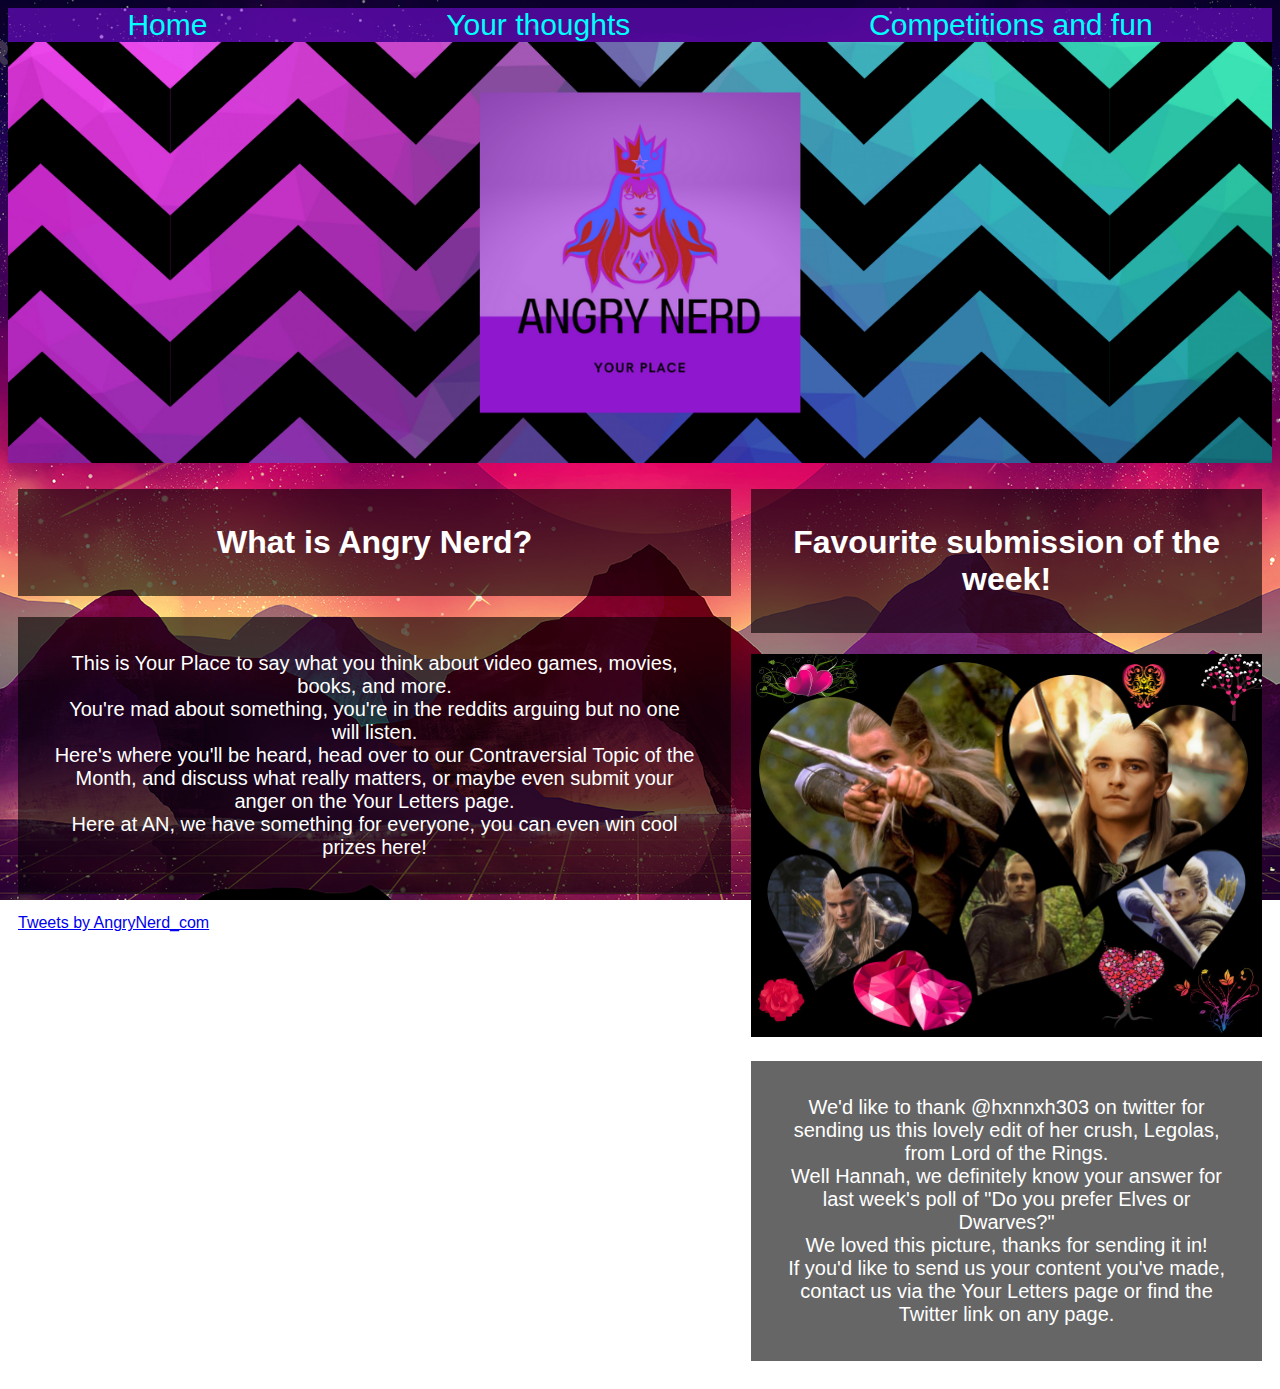
<file: index.html>
<!DOCTYPE html>
<html>

<head>
    <meta charset="UTF-8">
    <link rel="stylesheet" type="text/css" href="main.css">
    <title>Angry Nerd</title>
</head>

<body class="background">
    <div class="container">
        <div class="nav">
            <a href="index.html">Home</a>
            <a href="item2.html">Your thoughts</a>
            <a href="item3.html">Competitions and fun</a>

            <!--Make these bigger so you can actually see it because of the big image below-->
        </div>

        <!-- <header>
            <h1>Welcome to Angry Nerd!</h1>
            <h2>Your place to say what you think about video games, movies, books, and more.</h2>
            <br>
        </header> -->

        <div class="row">
            <div class="container">
                <img src="pictures/twhead.png" alt="Main image for Angry Nerd">
            </div>
        </div>
        <!--Okay I tried moving the image to be in line with the container, didn't work-->

        <div class="row">
            <div>
                <h1 class="whatis">What is Angry Nerd?</h1>

                <p>This is Your Place to say what you think about video games, movies, books, and more.
                    <br>You're mad about something, you're in the reddits arguing but no one will listen. <br>
                    Here's where you'll be heard, head over to our
                    <!--Add the href--> Contraversial Topic of the Month, and discuss what really matters, or maybe even
                    submit your anger on the Your Letters page.<br>
                    Here at AN, we have something for everyone, you can even win cool prizes here!
                    <!--Add href-->
                </p>
                <div class="twitter-container">
                    <a class="twitter-timeline" data-height="400" data-theme="light"
                        href="https://twitter.com/AngryNerd_com?ref_src=twsrc%5Etfw">Tweets by AngryNerd_com</a>
                    <script async src="https://platform.twitter.com/widgets.js" charset="utf-8"></script>
                <br>    <iframe src="https://www.facebook.com/plugins/like.php?href=https%3A%2F%2Fwww.facebook.com%2FAngry-Nerd-101949832055741&width=450&layout=standard&action=like&size=large&share=true&height=35&appId" width="450" height="35" style="border:none;overflow:hidden" scrolling="no" frameborder="0" allowfullscreen="true" allow="autoplay; clipboard-write; encrypted-media; picture-in-picture; web-share"></iframe>
                </div>
            </div>

            

            <div class="legolove">
                <h1 class="favesub">Favourite submission of the week!</h1>
                <img src="pictures/legolas.png" alt="Hannah's loved up edit of Legolas">
                <p>We'd like to thank @hxnnxh303 on twitter for sending us this lovely edit of her crush, Legolas, from
                    Lord of the Rings.<br>
                    Well Hannah, we definitely know your answer for last week's poll of "Do you prefer Elves or
                    Dwarves?" <br>
                    We loved this picture, thanks for sending it in! <br>
                    If you'd like to send us your content you've made, contact us via the Your Letters page or find the
                    Twitter link on any page.</p>
                    
            </div>
        </div>
    </div>
    <!--Form button to subscribe for updates-->

    <script>
        setTimeout(function () {
            let elem = document.querySelector('.eapps-twitter-feed > a');
            elem.parentElement.removeChild(elem);
        }, 1000);
    </script>
</body>

</html>
</file>
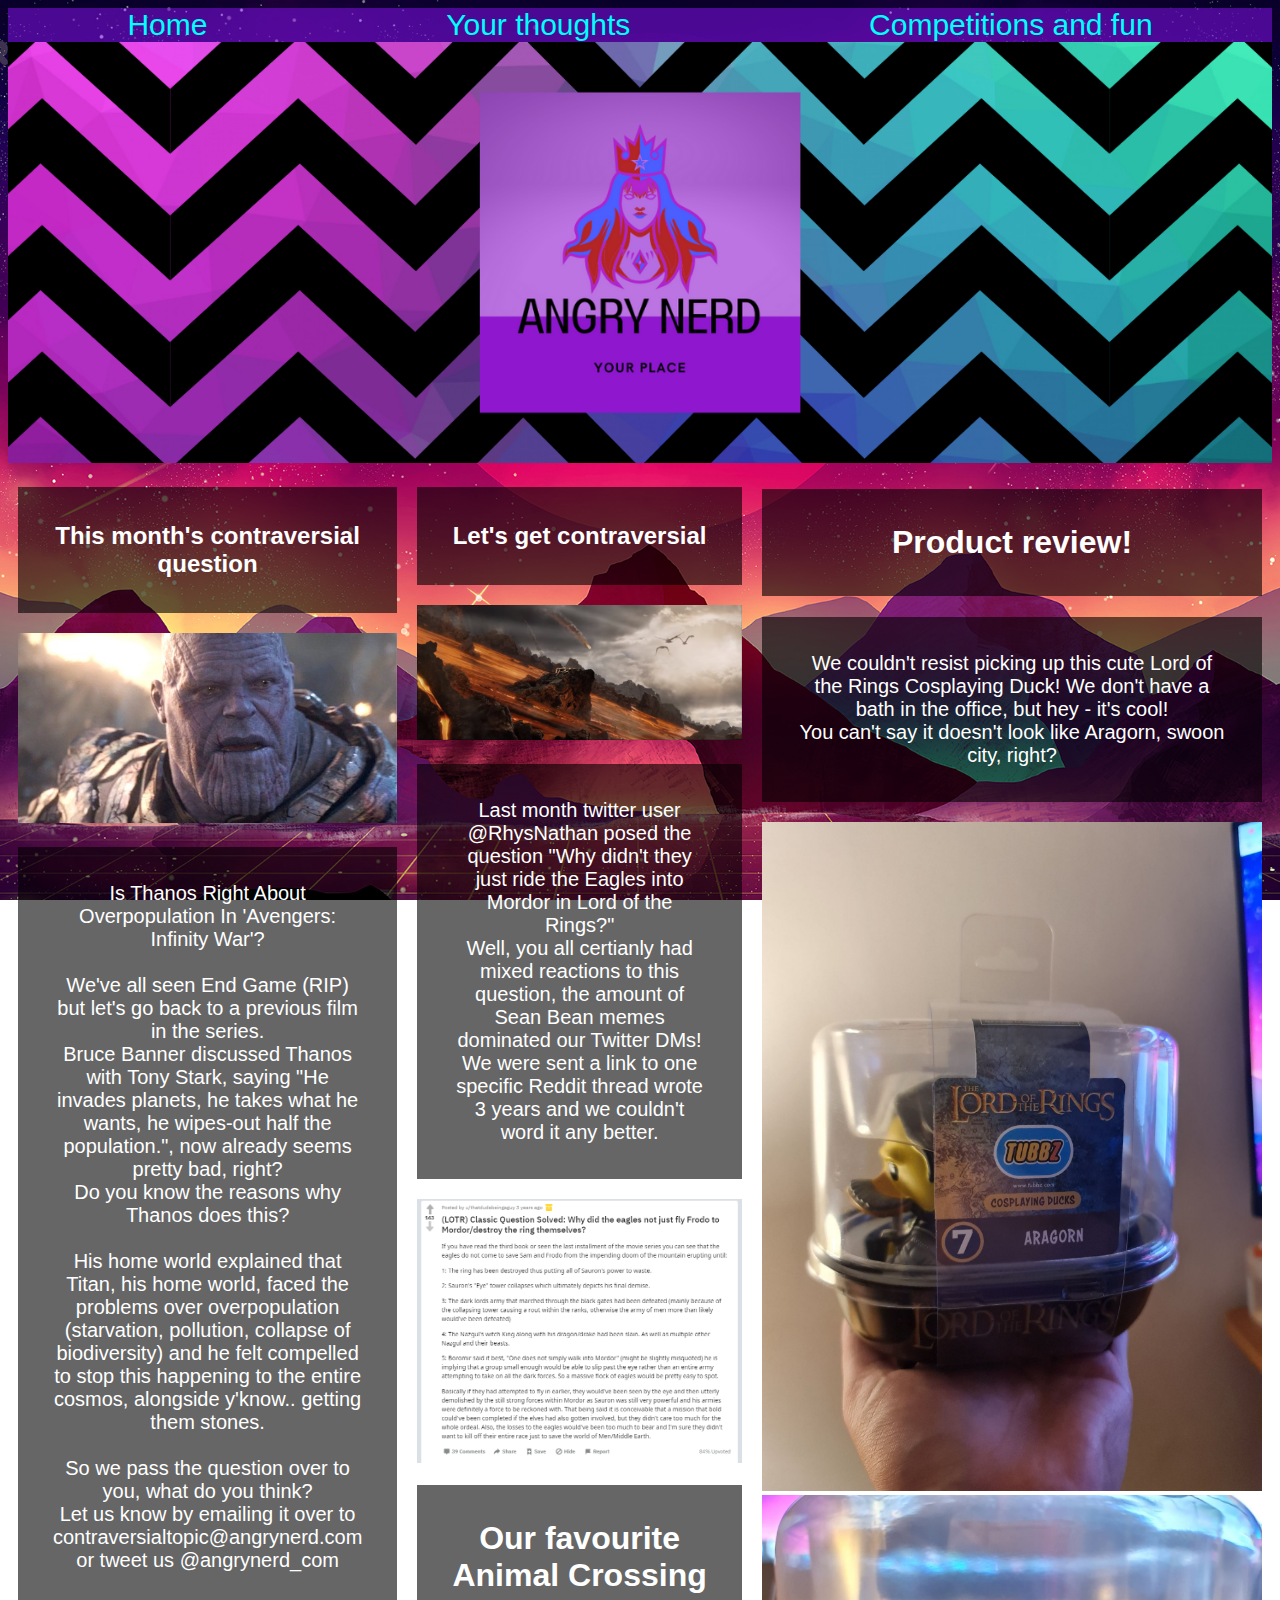
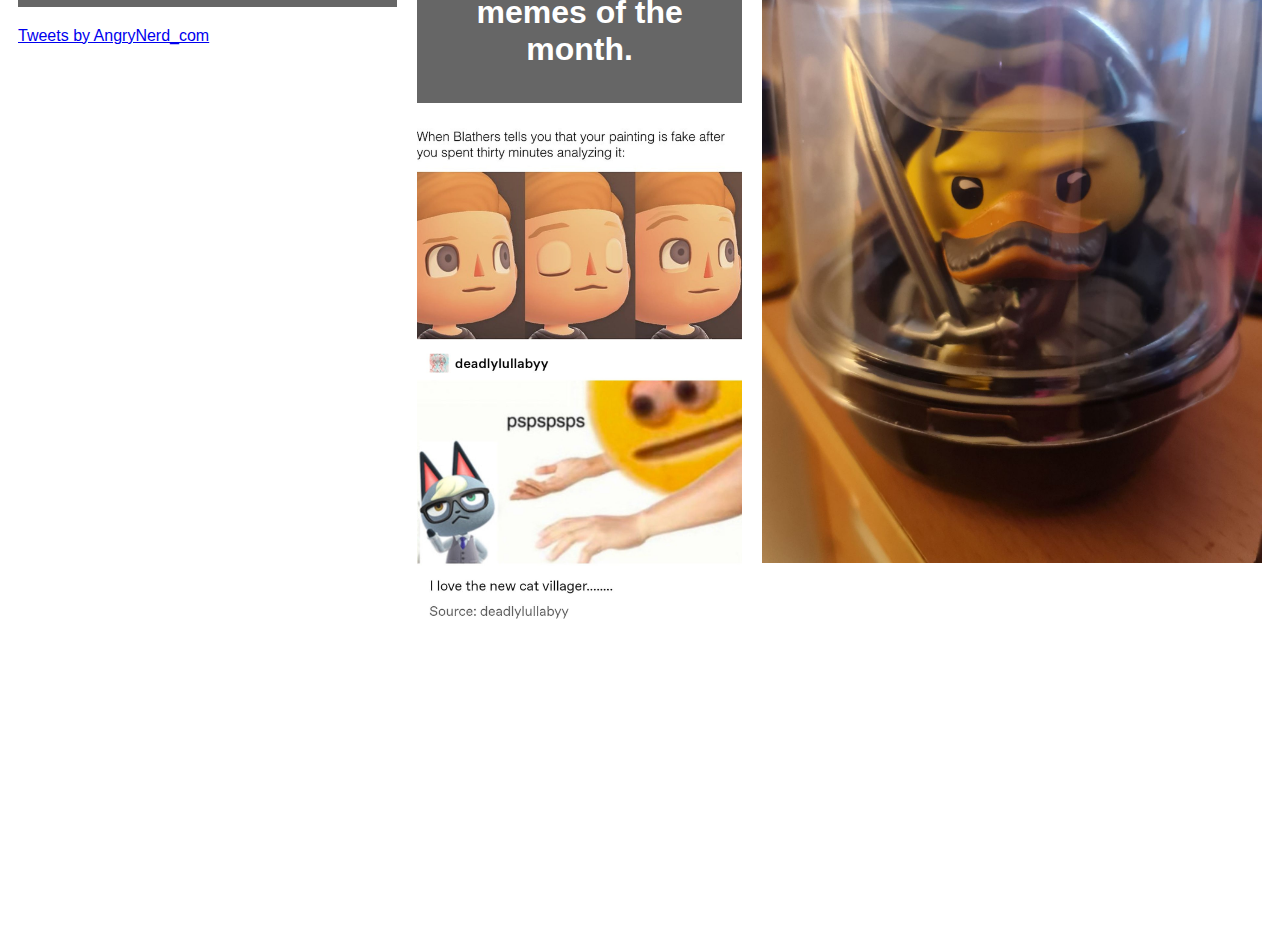
<file: item2.html>
<!DOCTYPE html>
<html lang="en">

<head>
    <meta charset="UTF-8">
    <link rel="stylesheet" type="text/css" href="main.css">
    <title>Controversial time</title>
</head>

<body class="background">
    <div class="container">
        <div class="nav">
            <a href="index.html">Home</a>
            <a href="item2.html">Your thoughts</a>
            <a href="item3.html">Competitions and fun</a>
            <!--Make these bigger so you can actually see it because of the big image below-->
        </div> 

        <img src="pictures/twhead.png" alt="Header for website">

        <div class="row">
            <div class="current-month">
                <h2 class="getmad">This month's contraversial question</h2>
                <img src="pictures/thanos.jpg" alt="Thanos looking shocked.">
                <p>Is Thanos Right About Overpopulation In 'Avengers: Infinity War'? <br> <br>
                    We've all seen End Game (RIP) but let's go back to a previous film in the series. <br>
                    Bruce Banner discussed Thanos with Tony Stark, saying "He invades planets, he takes what he wants,
                    he wipes-out half the population.", now already
                    seems pretty bad, right? <br> Do you know the reasons why Thanos does this? <br> <br>
                    His home world explained that Titan, his home world, faced the problems over overpopulation
                    (starvation, pollution, collapse of biodiversity)
                    and he felt compelled to stop this happening to the entire cosmos, alongside y'know.. getting them
                    stones. <br> <br>
                    So we pass the question over to you, what do you think? <br>
                    Let us know by emailing it over to contraversialtopic@angrynerd.com or tweet us @angrynerd_com</p>
                <a class="twitter-timeline" href="https://twitter.com/AngryNerd_com?ref_src=twsrc%5Etfw">Tweets by
                    AngryNerd_com</a>
                <script async src="https://platform.twitter.com/widgets.js" charset="utf-8"></script>
            
        </div>
            <div class="last-month">
                <h2 class="lastmonth">Let's get contraversial</h2>
                <img src="pictures/eagles.png" alt="The Eagles rescuing Frodo and Sam.">
                <p>Last month twitter user @RhysNathan posed the question "Why didn't they just ride the Eagles into
                    Mordor in Lord of the Rings?" <br>
                    Well, you all certianly had mixed reactions to this question, the amount of Sean Bean memes
                    dominated our Twitter DMs! <br>
                    We were sent a link to one specific Reddit
                    <!--Link it https://www.reddit.com/r/FanTheories/comments/6nysuy/lotr_classic_question_solved_why_did_the_eagles/-->
                    thread wrote 3 years and we couldn't word it any better.
                </p>
                <img class="reddit" src="pictures/whyeagles.PNG" alt="The eagles rescuing Sam and Frodo in Mordor.">
                <h1 class="acnl">Our favourite Animal Crossing memes of the month.</h1>
                    <img src="pictures/acnl.jpg" alt="Animal Crossing meme">
                    <img src="pictures/acnl2.jpg" alt="Animal Crossing meme">
                    
        </div>

            <div class="row2"> 
                <h1 class="productreview">Product review!</h1>
                <p>We couldn't resist picking up this cute Lord of the Rings Cosplaying Duck! We don't have a bath in
                    the office, but hey - it's cool! <br>
                    You can't say it doesn't look like Aragorn, swoon city, right?

                </p>      
                <img src="pictures/duckside.jpg" alt="Aragorn themed duck side profile">
                <img src="pictures/duckfront.jpg" alt="Aragorn themed duck front profile">             
                <div class="hitman"> <iframe src="https://www.facebook.com/plugins/post.php?href=https%3A%2F%2Fwww.facebook.com%2Fpermalink.php%3Fstory_fbid%3D101959888721402%26id%3D101949832055741&width=500&show_text=true&height=329&appId"
                        width="500" height="329" style="border:none;overflow:hidden" scrolling="no" frameborder="0"
                        allowfullscreen="true"
                        allow="autoplay; clipboard-write; encrypted-media; picture-in-picture; web-share"></iframe>
            </div> </div>
            <!--<div class="row">
            <p>Last week's discussion got heated about the Eagles blahblah</p>
        </div> -->


            <!--Add a twitter source-->
</body>

</html>
</file>
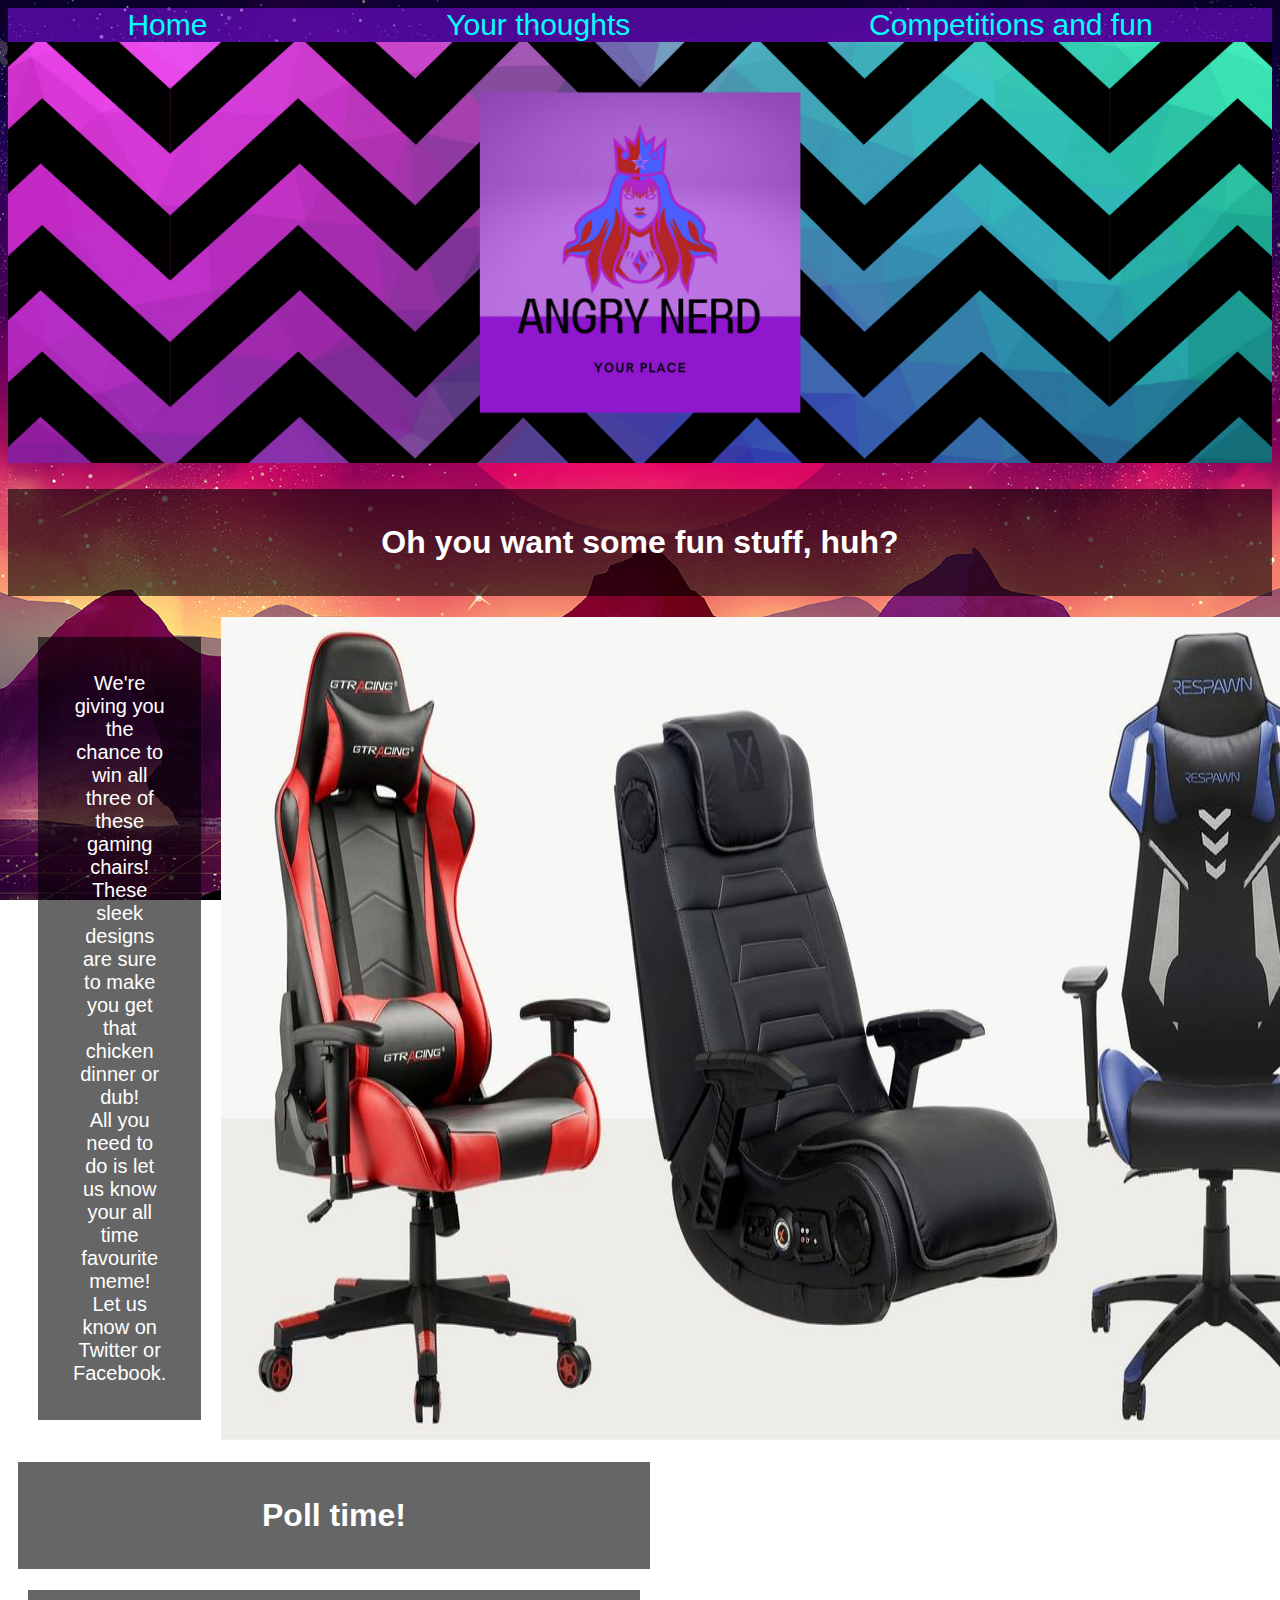
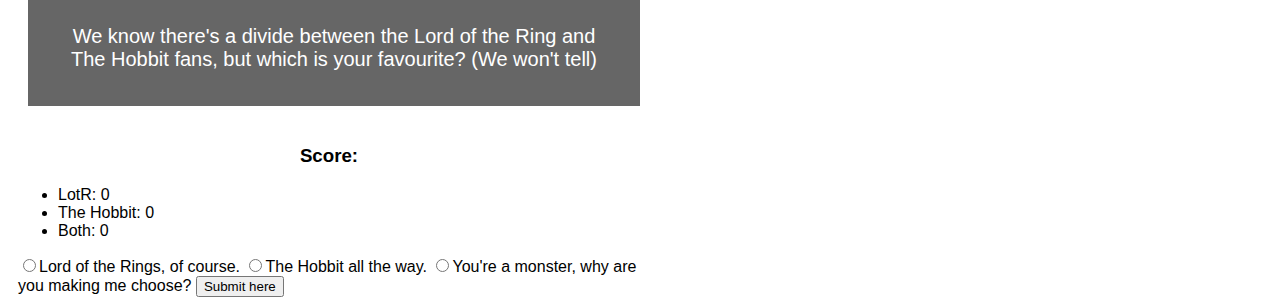
<file: item3.html>
<!DOCTYPE html>
<html lang="en">

<head>
    <meta charset="UTF-8">
    <link rel="stylesheet" type="text/css" href="main.css">
    <title>Letter time</title>
</head>

<body class="background">
    <div class="container">
        <div class="nav">
            <a href="index.html">Home</a>
            <a href="item2.html">Your thoughts</a>
            <a href="item3.html">Competitions and fun</a><!--Make these bigger so you can actually see it because of the big image below-->
            </div>


        <img src="pictures/twhead.png" alt="Header for website">

        <h1 class="yourletters">Oh you want some fun stuff, huh?</h1>
        <div class="row"> <div class="column"></div>
        <p>We're giving you the chance to win all three of these gaming chairs! These sleek designs are sure to make you get that chicken dinner or dub! <br>
        All you need to do is let us know your all time favourite meme! Let us know on Twitter or Facebook. </p>
        <img src="pictures/selection.jpg" alt="Three different gaming chairs.">
        </div> </div>





    <div class="container"> <div class="row"> <div class="column">   <h1 class="question">Poll time!</h1>

    <div class="row3">
        <p>We know there's a divide between the Lord of the Ring and The Hobbit fans, but which is your favourite? (We won't tell)</p> </div> </div> </div>

    <div class="container">    <div class="row3">
            <div class="column">   <form id="poll"> <!--Padding or margin?-->
                        <h3>Score:</h3>
                    <ul>
                        <li>LotR: <span id="lotr-score">0</span></li>
                        <li>The Hobbit: <span id="hobbit-score">0</span></li>
                        <li>Both: <span id="both-score">0</span></li>
                    </ul>
                    <label><input type="radio" name="pick-your-choice" value="lotr">Lord of the Rings, of course.
                    </label>
                    <label>
                        <input type="radio" name="pick-your-choice" value="hobbit">The Hobbit all the way.
                    </label>
                    <label>
                        <input type="radio" name="pick-your-choice" value="both">You're a monster, why are you making me choose?
                    </label>
               
                <button type="submit">Submit here</button>
            </form>
            <script>
                let score = {
                    lotr: 0,
                    hobbit: 0,
                    both: 0
                }
                let form = document.getElementById('poll');
                form.addEventListener('submit', function (event) {
                    event.preventDefault();
                    let selected = document.querySelector('input[name="pick-your-choice"]:checked');
                    if (!selected) {
                        return;
                    }
                    score[selected.value]++;
                    for (const [key, value] of Object.entries(score)) {
                        document.getElementById(`${key}-score`).innerText = value;
                    }
                });
            </script>
            </div>    
            </div> </div>
        <!--Find where to submit it to-->
    <!-- </div>

    <div>    <form action="google.com">
            <input type="text" placeholder="Share your thoughts here!" required>
            <button type="submit">Submit here</button>
        </form>
    </div> 
    <!--Add a twitter source-->
</body>

</html>
</file>
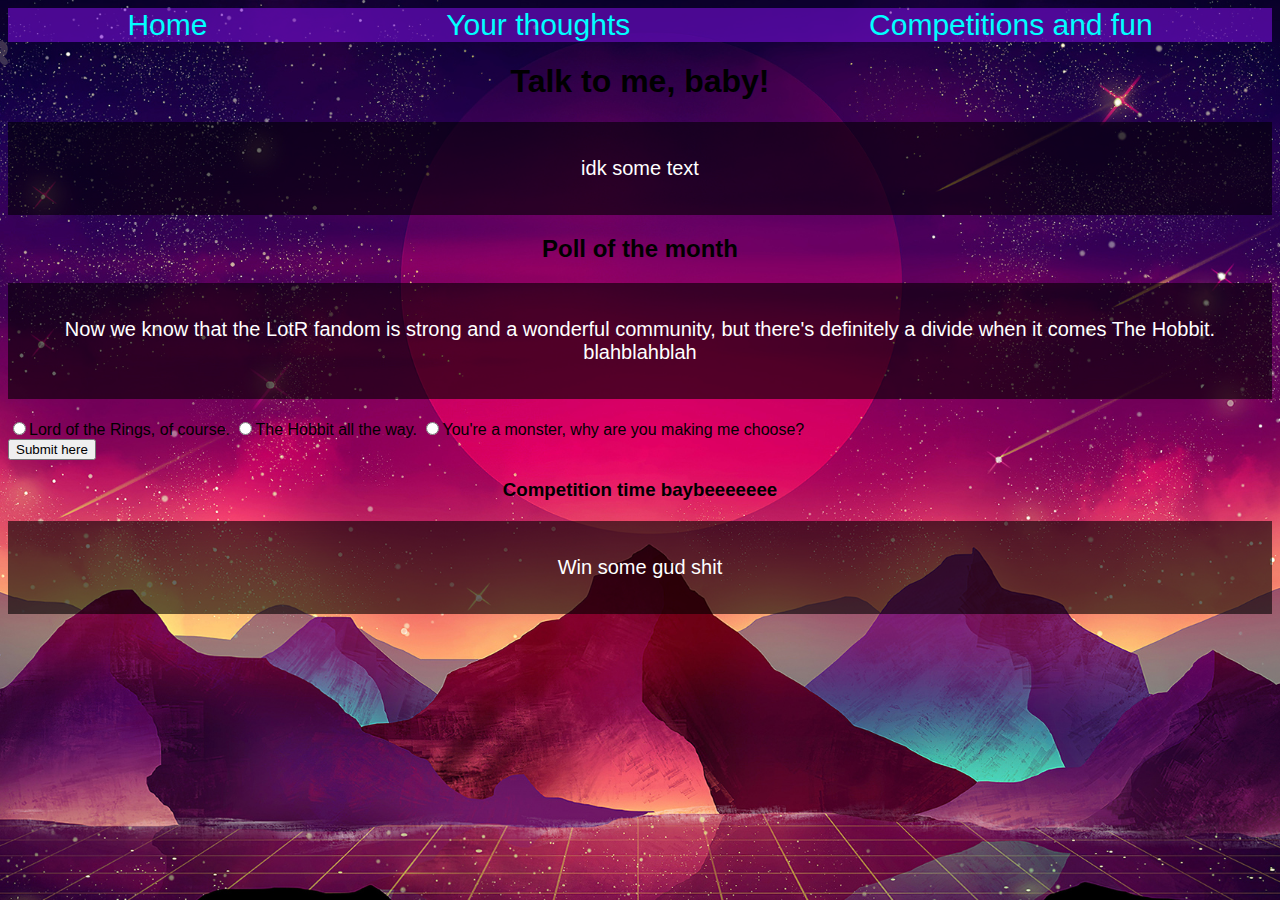
<file: item4.html>
<!DOCTYPE html>
<html lang="en">
<head>
    <meta charset="UTF-8">
    <link rel="stylesheet" type="text/css" href="main.css">
    <title>Let's get talking</title>
</head>
<body class="background">
    
    <body class="background">
        <div class="container">
            <div class="nav">
                <a href="index.html">Home</a>
                <a href="item2.html">Your thoughts</a>
                <a href="item3.html">Competitions and fun</a><!--Make these bigger so you can actually see it because of the big image below-->
            </div>


    <h1>Talk to me, baby!</h1>
<p>idk some text</p>

<h2>Poll of the month</h2>
<p>Now we know that the LotR fandom is strong and a wonderful community, but there's definitely a divide when it comes The Hobbit.<br>
blahblahblah</p>

<form> <!--Padding or margin?-->
    <div>
        <label><input type="radio" name="pick-your-choice">Lord of the Rings, of course.
        </label>
        <label>
            <input type="radio" name="pick-your-choice">The Hobbit all the way.
        </label>
        <label>
            <input type="radio" name="pick-your-choice">You're a monster, why are you making me choose?
        </label>
    </div>
    <button type="submit">Submit here</button>
</form>
<h3>Competition time baybeeeeeee</h3>
<p>Win some gud shit</p>

    <!--Add a twitter source-->
</body>

</html>
</file>
<file: main.css>
body {
    font-family: sans-serif;
}

.background {

background: url("./pictures/terrain.jpg") no-repeat center center fixed;
background-size: cover;
}

h1,h2,h3,h4 {

text-align: center;

}

p {

    text-align: center;
    background-color: rgb(0,0,0,0.6);
    padding: 35px;
    color: white;
    font-size: 20px;
}
    
.whatis {

    text-align: center;
    background-color: rgb(0,0,0,0.6);
    padding: 35px;
    color: white


}

.favesub {

    text-align: center;
    background-color: rgb(0,0,0,0.6);
    padding: 35px;
    color: white


}

.getmad {

    text-align: center;
    background-color: rgb(0,0,0,0.6);
    padding: 35px;
    color: white


}

.lastmonth {

    text-align: center;
    background-color: rgb(0,0,0,0.6);
    padding: 35px;
    color: white


}


.yourletters {

    text-align: center;
    background-color: rgb(0,0,0,0.6);
    padding: 35px;
    color: white


}

.acnl {

    text-align: center;
    background-color: rgb(0,0,0,0.6);
    padding: 35px;
    color: white


}

.question {

    text-align: center;
    background-color: rgb(0,0,0,0.6);
    padding: 35px;
    color: white


}


.productreview {

    text-align: center;
    background-color: rgb(0,0,0,0.6);
    padding: 35px;
    color: white


}

.nav {

    display: flex;
    flex-direction: row;
    width: auto;
    justify-content: space-around;
    background-color: rgb(118, 14, 215,0.6);
}



.nav a {

font-size: 30px;
text-decoration: none;
color: aqua;
font-family: 'Lucida Sans', 'Lucida Sans Regular', 'Lucida Grande', 'Lucida Sans Unicode', Geneva, Verdana, sans-serif;

}

.nav a:hover {

color: chartreuse;

}

.row {
    width: 100%;
    display: flex;
    justify-content: space-between;
}
.row > * {
    margin-right: 10px;
    margin-left: 10px;
}

.row3 {

    margin-right: 10px;
    margin-left: 10px;
    background-color: rgb(255,255,255,0.5)

}

.row3 li {

    background-color: rgb(255,255,255,0.5)

}

.column {
    float: left;
    width: 50%;
}

.twitter-container{
    max-width: 100%;
    /* margin-left: auto; */
}

img { 
    max-width: 100%;
}

.container { 
    max-width: 1440px;
    width: 100%;
    margin: 0 auto;
}

.current-month {
    width: 30%;
}
.last-month img {
    max-width: 100%;
}
/* .last-month{
    /* width: 50%; */
    
/* } */ */

.fb {
color: white;
display: flex;
padding: 50px;


}

.reddit {

display: flex;
align-items: center;

}

.hitman {

margin-top: 20px;

}
</file>
